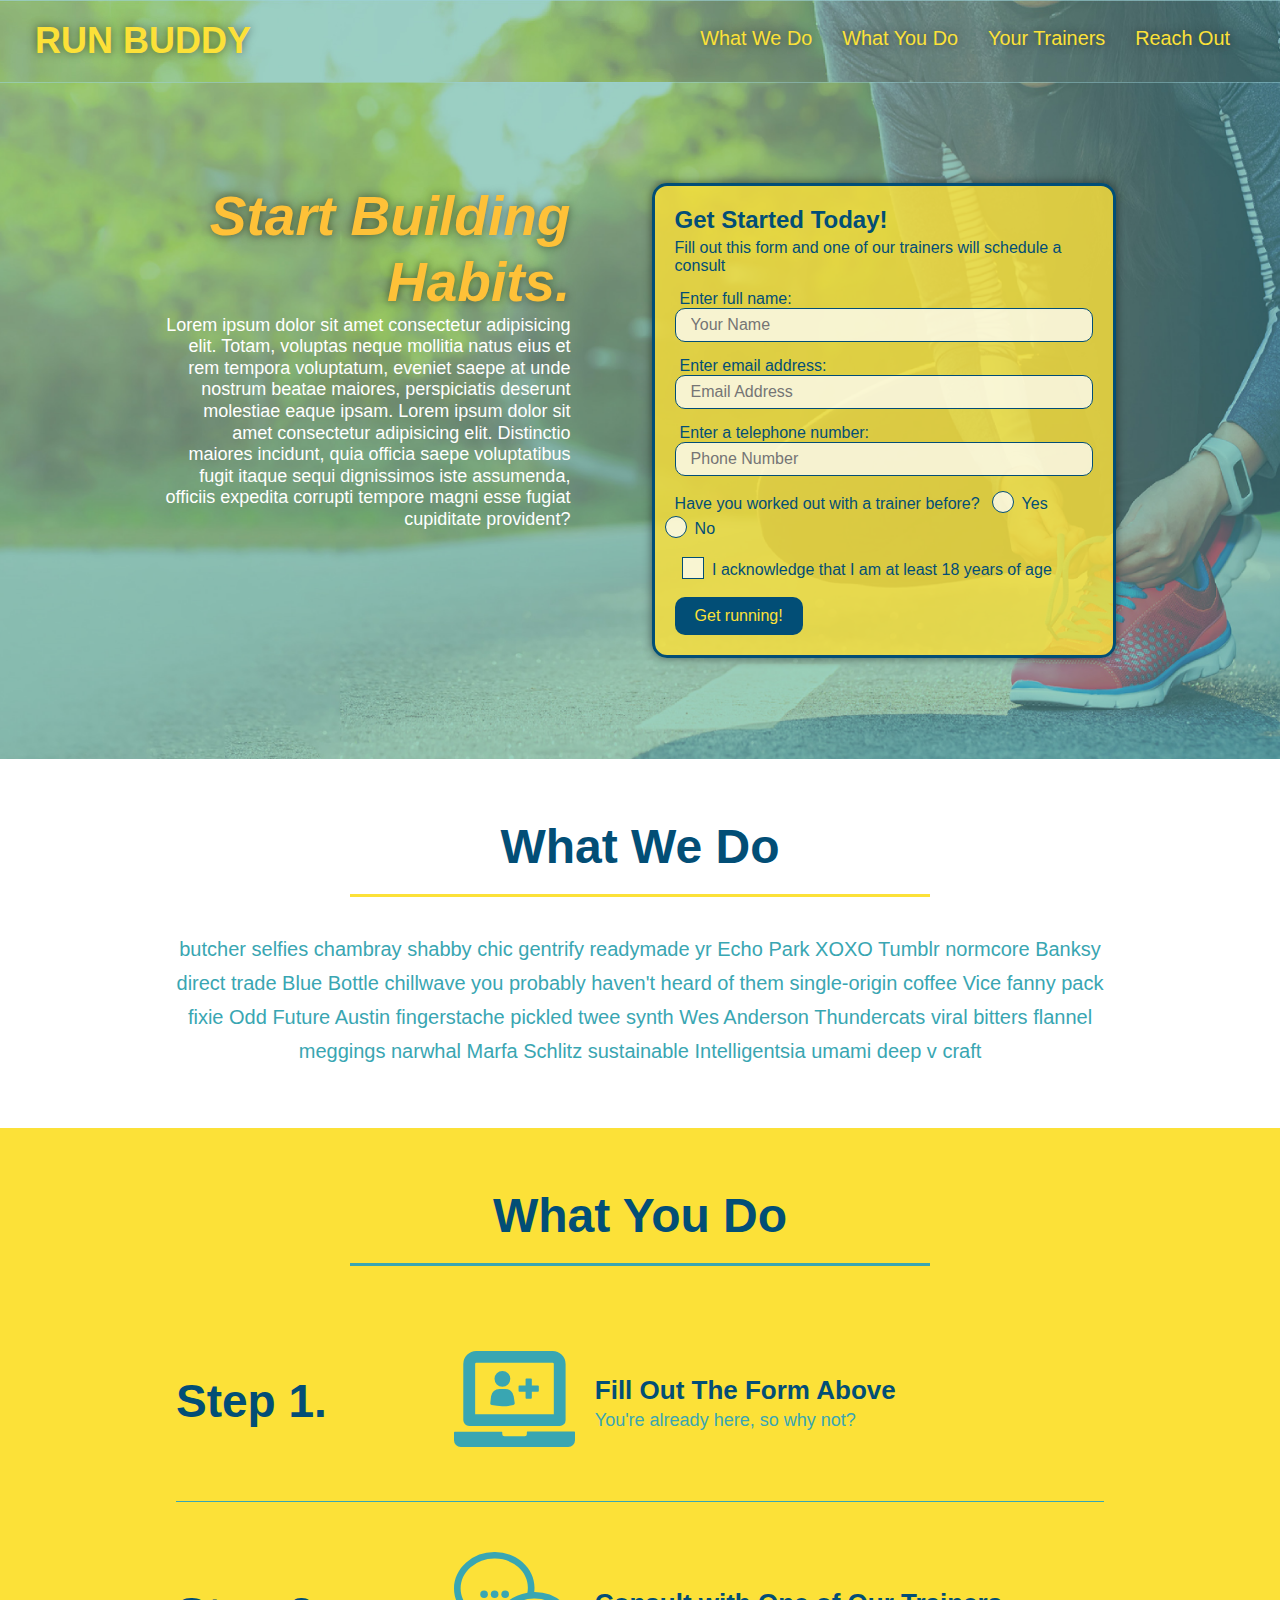
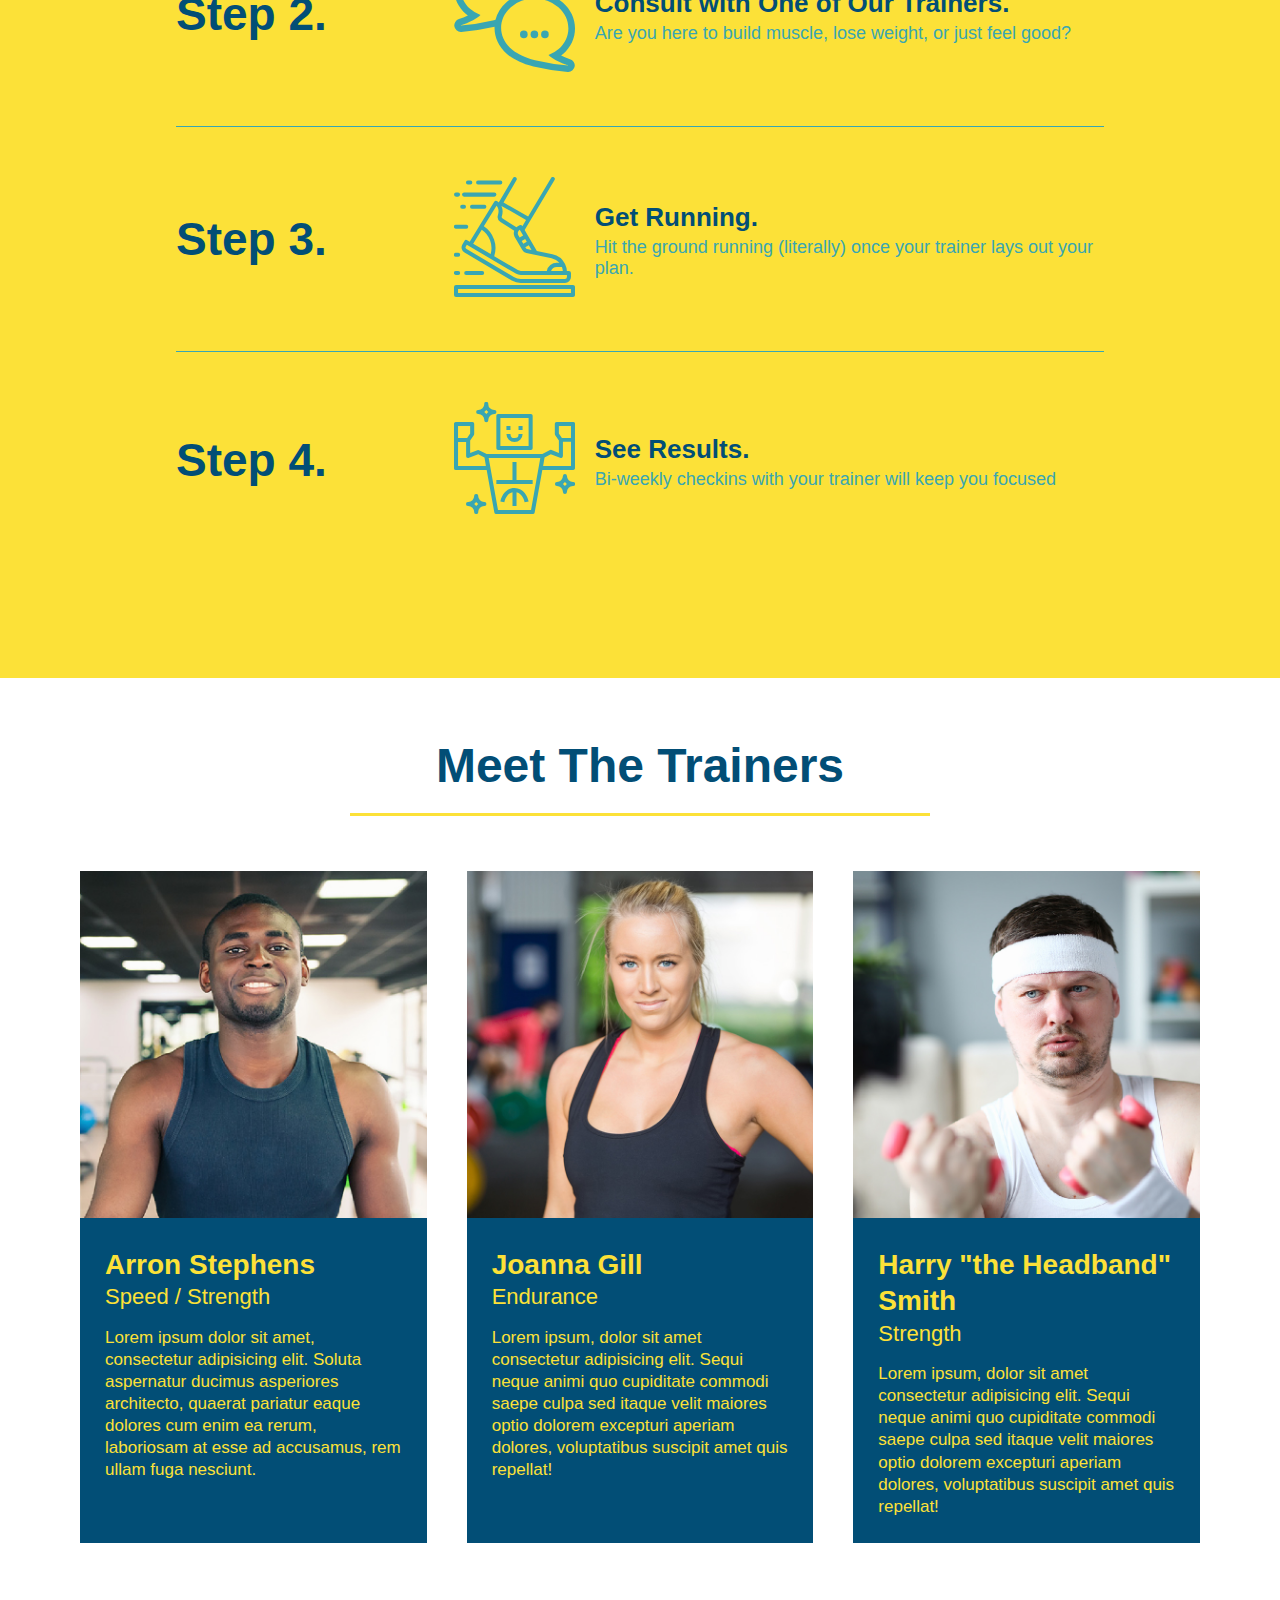
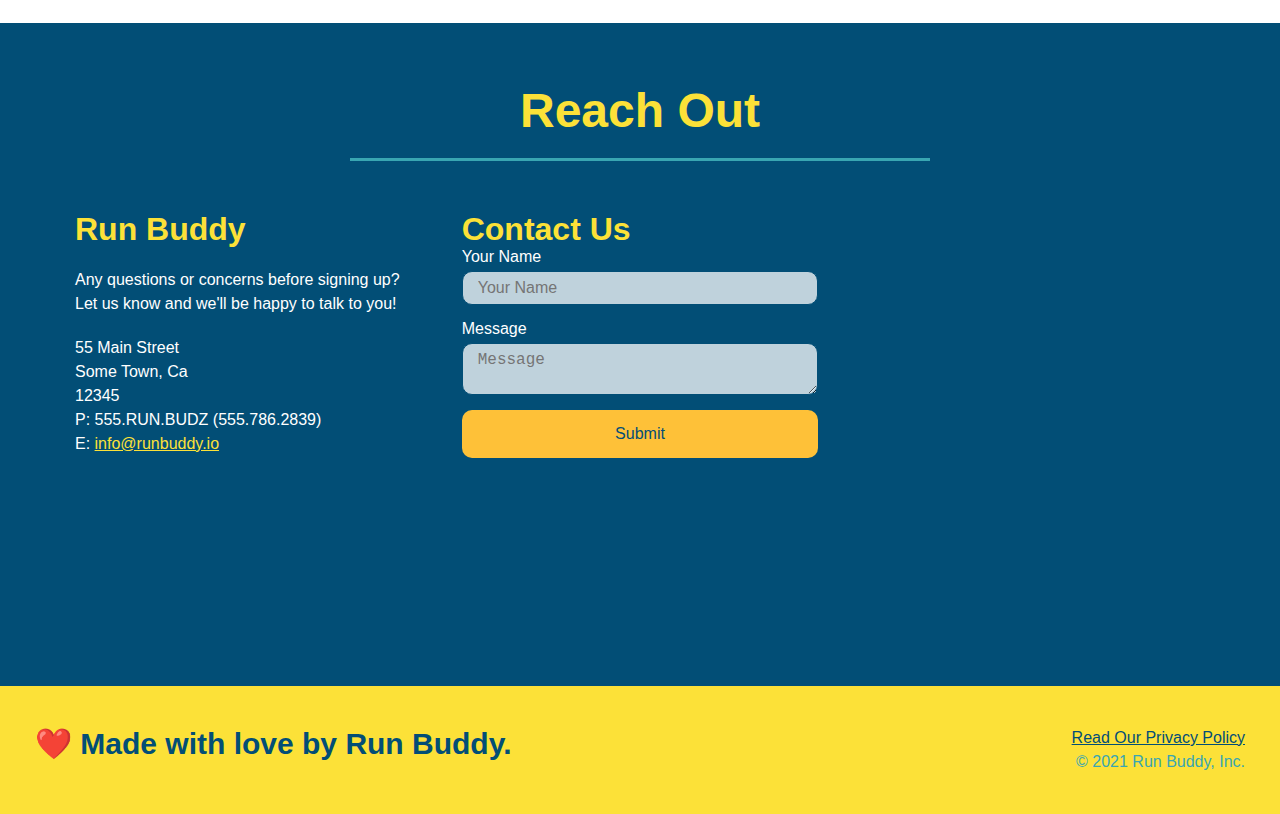
<file: index.html>
<!DOCTYPE html>
<html lang="en">
<head>
    <meta charset="UTF-8">
    <meta http-equiv="X-UA-Compatible" content="IE=edge">
    <meta name="viewport" content="width=device-width, initial-scale=1.0">
    <title>Run Buddy</title>
    <link rel="stylesheet" href="./assets/css/style.css">
</head>
<body>
    <header>
        <h1>
            <a href="./index.html">RUN BUDDY</a>
        </h1>
        <nav>
            <ul>
                <li>
                    <a href="#what-we-do">What We Do</a>
                </li>
                <li>
                    <a href="#what-you-do">What You Do</a>
                </li>
                <li>
                    <a href="#your-trainers">Your Trainers</a>
                </li>
                <li>
                    <a href="#reach-out">Reach Out</a>
                </li>
            </ul>
        </nav>
    </header>
   
    <!-- hero/jumbotron -->
    <section class="hero">
        <div class="hero-cta">
            <h2>Start Building Habits.</h2>
            <p>Lorem ipsum dolor sit amet consectetur adipisicing elit. Totam, voluptas neque mollitia natus eius et rem tempora voluptatum, eveniet saepe at unde nostrum beatae maiores, perspiciatis deserunt molestiae eaque ipsam. Lorem ipsum dolor sit amet consectetur adipisicing elit. Distinctio maiores incidunt, quia officia saepe voluptatibus fugit itaque sequi dignissimos iste assumenda, officiis expedita corrupti tempore magni esse fugiat cupiditate provident?</p>
        </div>
        <div class="hero-form">
            <h3>Get Started Today!</h3>
            <p>Fill out this form and one of our trainers will schedule a consult</p>
            <!-- Add Form Element-->
            <form>
                <label for="name">Enter full name:</label>
                <input type="text" placeholder="Your Name" name="name" id="name" class="form-input" />
                <label for="email">Enter email address:</label>
                <input type="email" placeholder="Email Address" name="email" id="email" class="form-input" />
                <label for="phone">Enter a telephone number:</label>
                <input type="tel" placeholder="Phone Number" name="phone" id="phone" class="form-input" />
                <p>
                    Have you worked out with a trainer before?
                    <span class="radio-wrapper">
                        <input type="radio" name="trainer-confirm" id="trainer-yes" />
                        <label for="trainer-yes">Yes</label>
                    </span>
                    <span class="radio-wrapper">
                        <input type="radio" name="trainer-confirm" id="trainer-no" />
                        <label for="trainer-no">No</label>
                    </span>
                </p>
                <p> 
                    <span class="checkbox-wrapper">
                        <input type="checkbox" name="age-confirm" id="age-confirm" />
                        <label for="age-confirm"> I acknowledge that I am at least 18 years of age</label>
                    </span>
                </p>
                <button type="submit">
                    Get running!
                </button>
            </form>
        </div>
    </section>

    <!-- What We Do section -->
    <section id="what-we-do" class="intro">
        <div class="flex-row">
            <h2 class="section-title primary-border">What We Do</h2>
        </div>
        <div class="flex-row">
            <p>
                butcher selfies chambray shabby chic gentrify readymade yr Echo Park XOXO Tumblr normcore Banksy direct trade Blue Bottle chillwave you probably haven't heard of them single-origin coffee Vice fanny pack fixie Odd Future Austin fingerstache pickled twee synth Wes Anderson Thundercats viral bitters flannel meggings narwhal Marfa Schlitz sustainable Intelligentsia umami deep v craft
            </p>
        </div>
    </section>

    <!-- What You Do section -->
    <section id="what-you-do" class="steps">
        <div class="flex-row">
            <h2 class="section-title secondary-border">What You Do</h2>
        </div>
        <div class="step">
            <h3>Step 1.</h3>
            <div class="step-info">
              <div class="step-img">
                <img src="./assets/images/step-1.svg" alt="" />
              </div>
              <div class="step-text">
                <h4>Fill Out The Form Above</h4>
                <p>You're already here, so why not?</p>
              </div>
            </div>
          </div>

          <div class="step">
            <h3>Step 2.</h3>
            <div class="step-info">
              <div class="step-img">
                <img src="./assets/images/step-2.svg" alt="" />
              </div>
              <div class="step-text">
                <h4><span>Consult with One of Our Trainers.</span></h4>
                <p>Are you here to build muscle, lose weight, or just feel good?</p>
              </div>
            </div>
          </div>
         
          <div class="step">
            <h3>Step 3.</h3>
            <div class="step-info">
              <div class="step-img">
                <img src="./assets/images/step-3.svg" alt="" />
              </div>
              <div class="step-text">
                <h4><span>Get Running.</span></h4>
                <p>Hit the ground running (literally) once your trainer lays out your plan.</p>
              </div>
            </div>
          </div>

        <div class="step">
            <h3>Step 4.</h3>
            <div class="step-info">
                <div class="step-img">
                    <img src="./assets/images/step-4.svg" alt="" />
                </div>
              <div class="step-text">
                <h4><span>See Results.</span></h4>
                <p>Bi-weekly checkins with your trainer will keep you focused</p> 
              </div>
            </div>
          </div>
    </section>

    <!-- "meet the trainers" section -->
    <section id="your-trainers"  >
        <div class="flex-row">
            <h2 class="section-title primary-border">Meet The Trainers</h2>
        </div>
        <div class="trainers">
            <article class="trainer">
                <img src="./assets/images/trainer-1.jpg" alt="Arron Stephens in his workout clothes, ready to pump iron" />
                <div class="trainer-bio ">
                    <h3 class="trainer-name">Arron Stephens</h3>
                    <h4 class="trainer-role">Speed / Strength</h4>
                    <p>Lorem ipsum dolor sit amet, consectetur adipisicing elit. Soluta aspernatur ducimus asperiores architecto, quaerat pariatur eaque dolores cum enim ea rerum, laboriosam at esse ad accusamus, rem ullam fuga nesciunt.
                    </p>
                </div>
            </article>
            <!-- second trainer bio -->
            <article class="trainer">
                <img src="./assets/images/trainer-2.jpg" alt="Joanna Gill cooling off after a workout" />
                <div class="trainer-bio ">
                <h3 class="trainer-name">Joanna Gill</h3>
                <h4 class="trainer-role">Endurance</h4>
                <p>
                    Lorem ipsum, dolor sit amet consectetur adipisicing elit. Sequi neque animi quo cupiditate commodi saepe culpa sed
                    itaque velit maiores optio dolorem excepturi aperiam dolores, voluptatibus suscipit amet quis repellat!
                </p>
                </div>            
            </article>
            
            <!-- third trainer bio -->
            <article class="trainer">
                <img src="./assets/images/trainer-3.jpg" alt="Harry Smith wearing a headband and lifting comically small pink weights" />
                <div class="trainer-bio ">
                <h3 class="trainer-name">Harry "the Headband" Smith</h3>
                <h4 class="trainer-role">Strength</h4>
                <p>
                    Lorem ipsum, dolor sit amet consectetur adipisicing elit. Sequi neque animi quo cupiditate commodi saepe culpa sed
                    itaque velit maiores optio dolorem excepturi aperiam dolores, voluptatibus suscipit amet quis repellat!
                </p>
                </div>
            </article>
        </div>
    </section>
  
    <!-- "reach out" section -->
    <section id="reach-out" class="contact">
        <div class="flex-row">
            <h2 class="section-title secondary-border">Reach Out</h2>
        </div>
        <div class="contact-info">
            <div>
                <h3>Run Buddy</h3>
                <p>
                  Any questions or concerns before signing up?
                  <br />
                  Let us know and we'll be happy to talk to you!
                </p>
                <address>
                    55 Main Street <br/>
                    Some Town, Ca <br/>
                    12345<br />
                    P: 555.RUN.BUDZ (555.786.2839)<br/>
                    E: <a href="mailto:info@runbuddy.io">info@runbuddy.io</a>
                  </address>
              </div>
              <div class="contact-form">
                <h3>Contact Us</h3>
                <form>
                   <label for="contact-name">Your Name</label>
                   <input type="text" id="contact-name" placeholder="Your Name" />
              
                   <label for="contact-message">Message</label>
                   <textarea id="contact-message" placeholder="Message"></textarea>
              
                   <button type="submit">Submit</button>
                  </form>
              </div>
            <iframe src="https://www.google.com/maps/embed?pb=!1m18!1m12!1m3!1d3065.96682488875!2d-85.77116508431408!3d39.78529987944361!2m3!1f0!2f0!3f0!3m2!1i1024!2i768!4f13.1!3m3!1m2!1s0x886b31d432ea2575%3A0xca7a66aaa71acc5d!2s1%20N%20State%20St%2C%20Greenfield%2C%20IN%2046140!5e0!3m2!1sen!2sus!4v1617809816606!5m2!1sen!2sus" 
            width="400" height="400" style="border:0;" 
            allowfullscreen="" loading="lazy"></iframe>
            
            
        </div>
        
    </section>

    <footer>
        <h2>❤️ Made with love by Run Buddy.</h2>
        <div>
            <a href="./privacy-policy.html">Read Our Privacy Policy</a><br/>
            &copy; 2021 Run Buddy, Inc.
        </div>
      </footer>
</body>
</html>
</file>
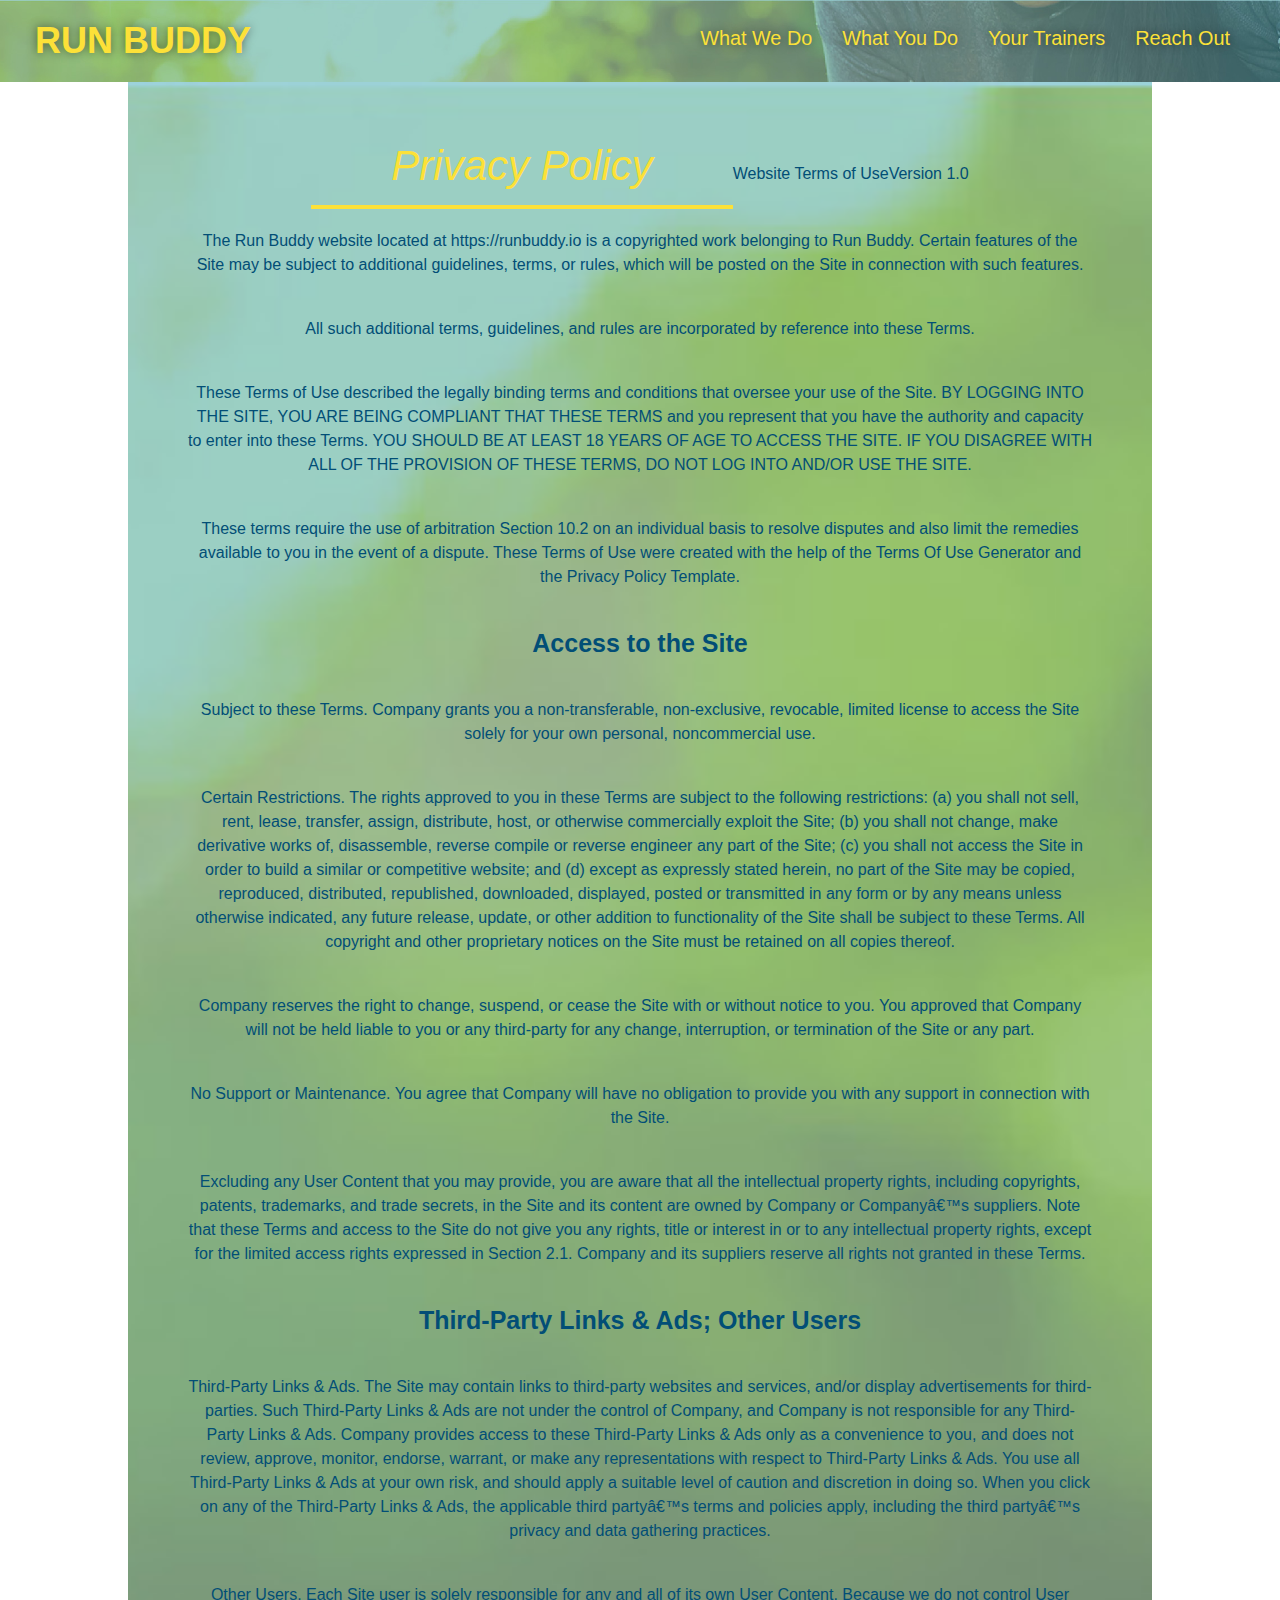
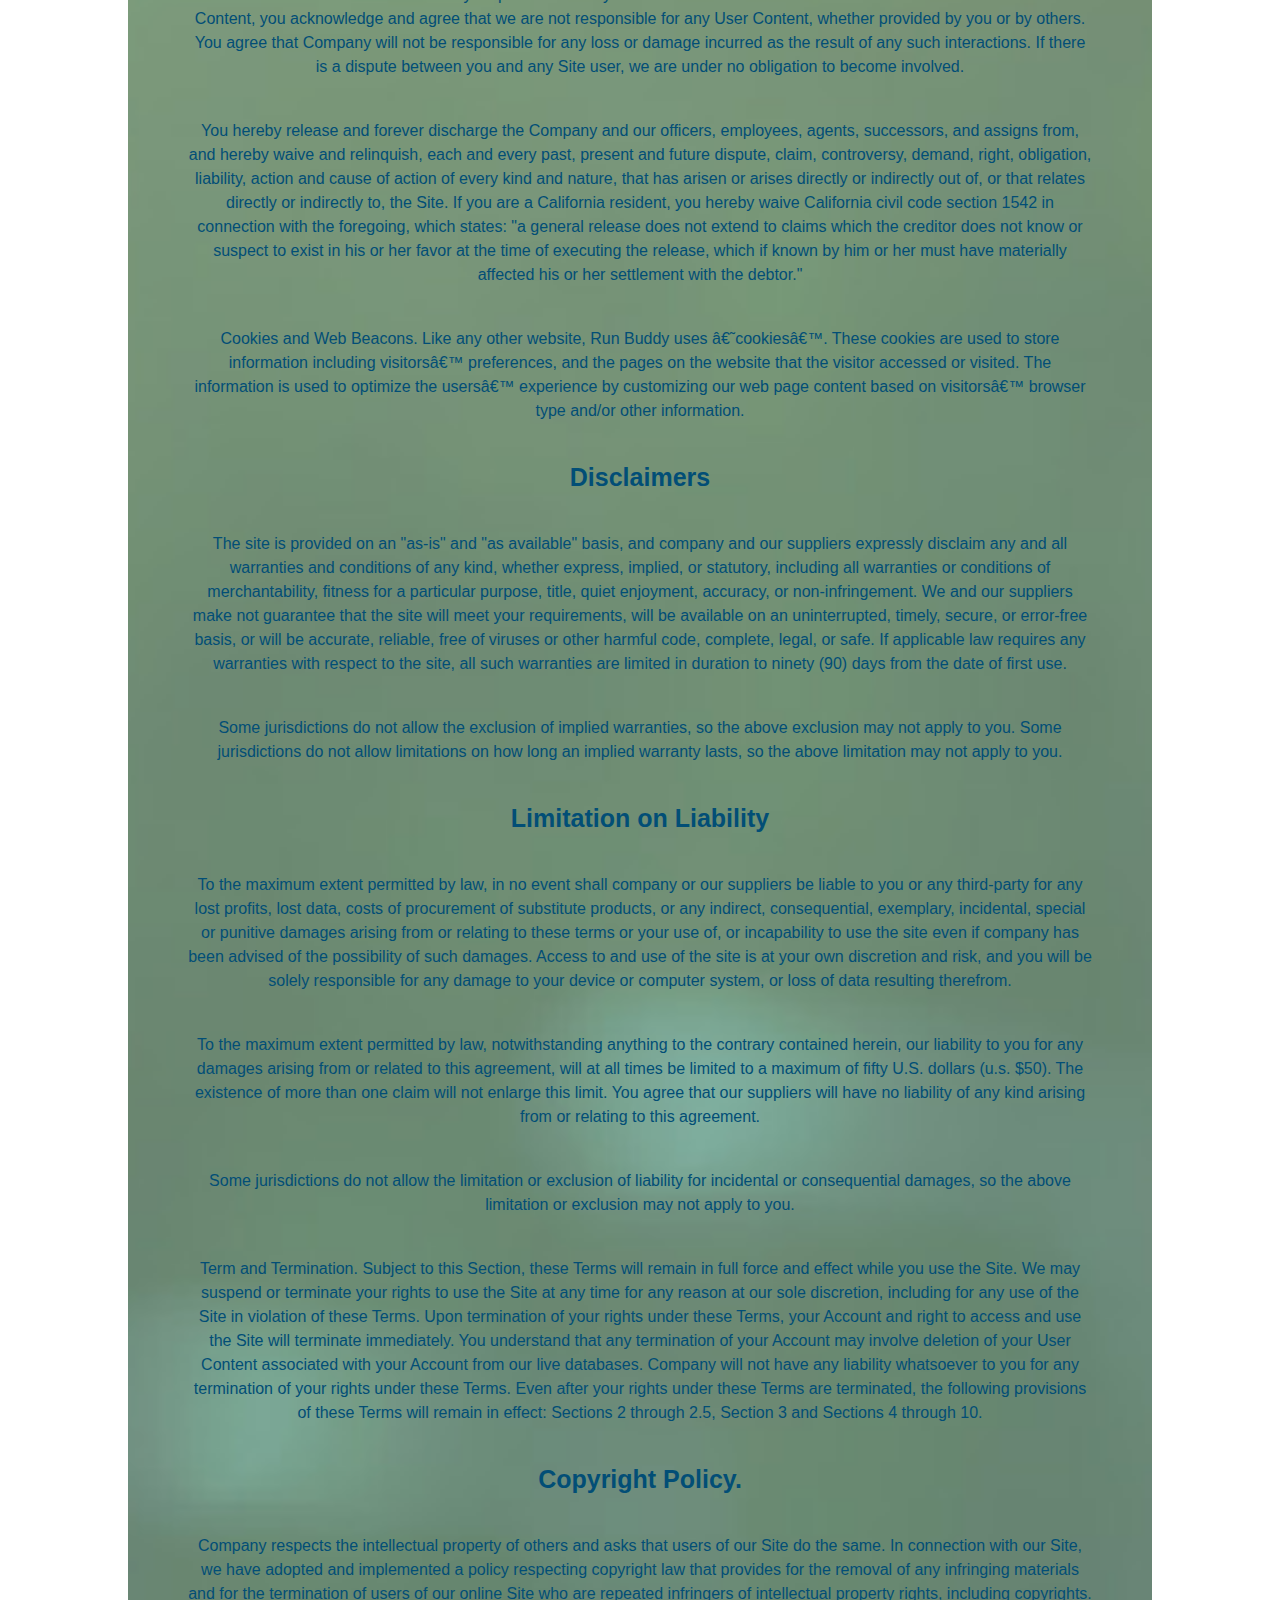
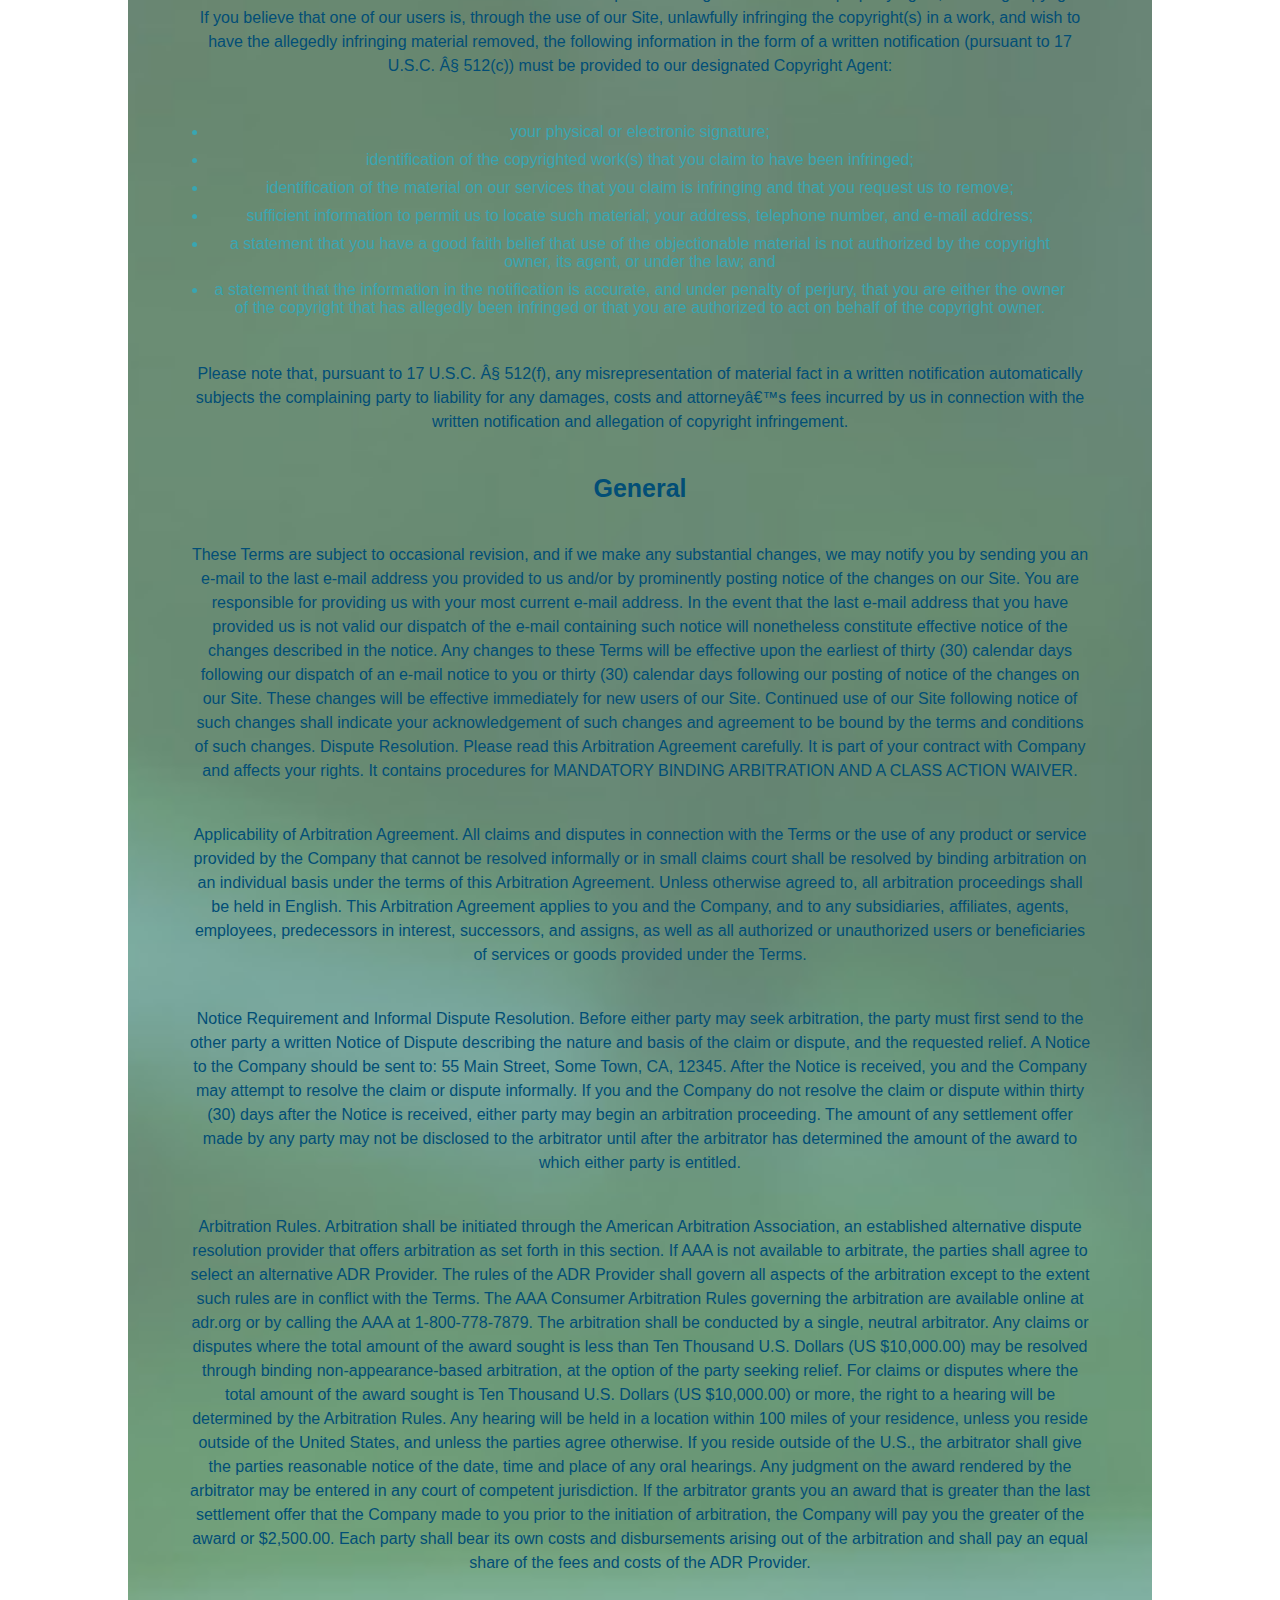
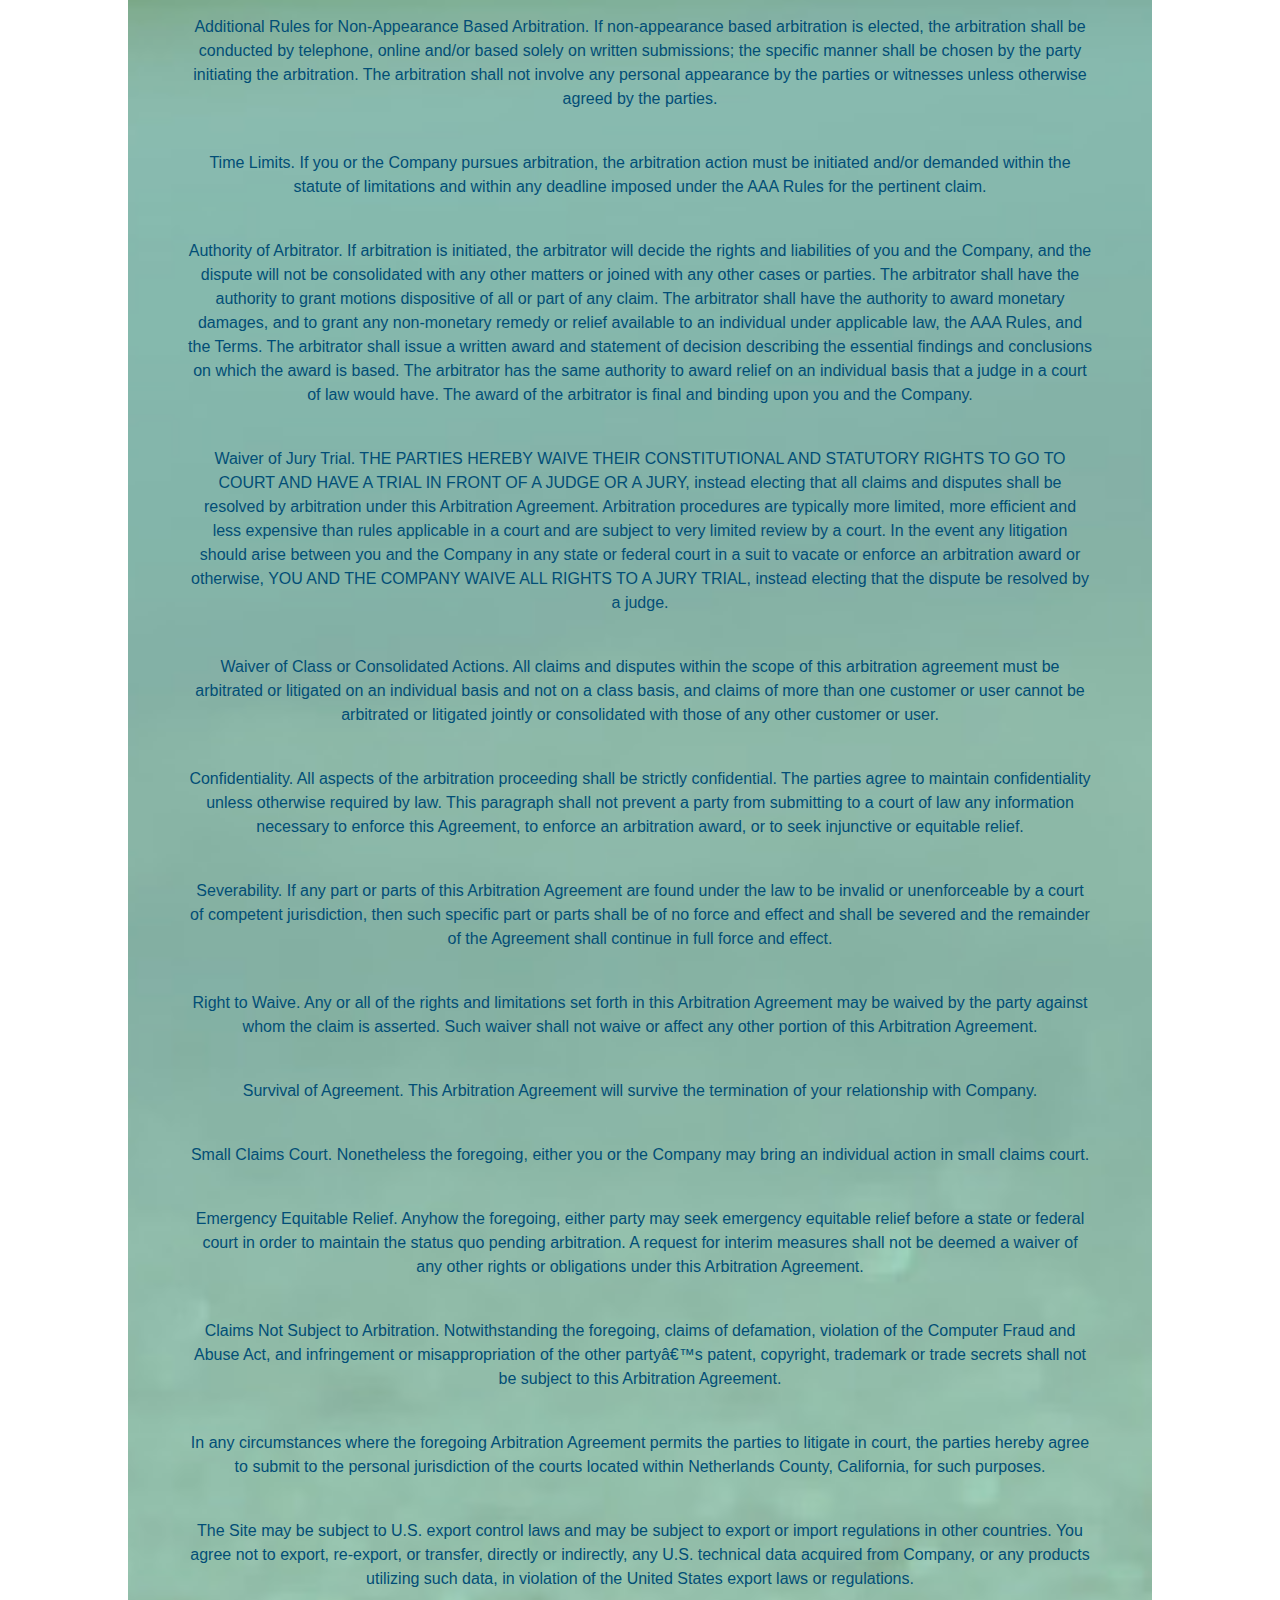
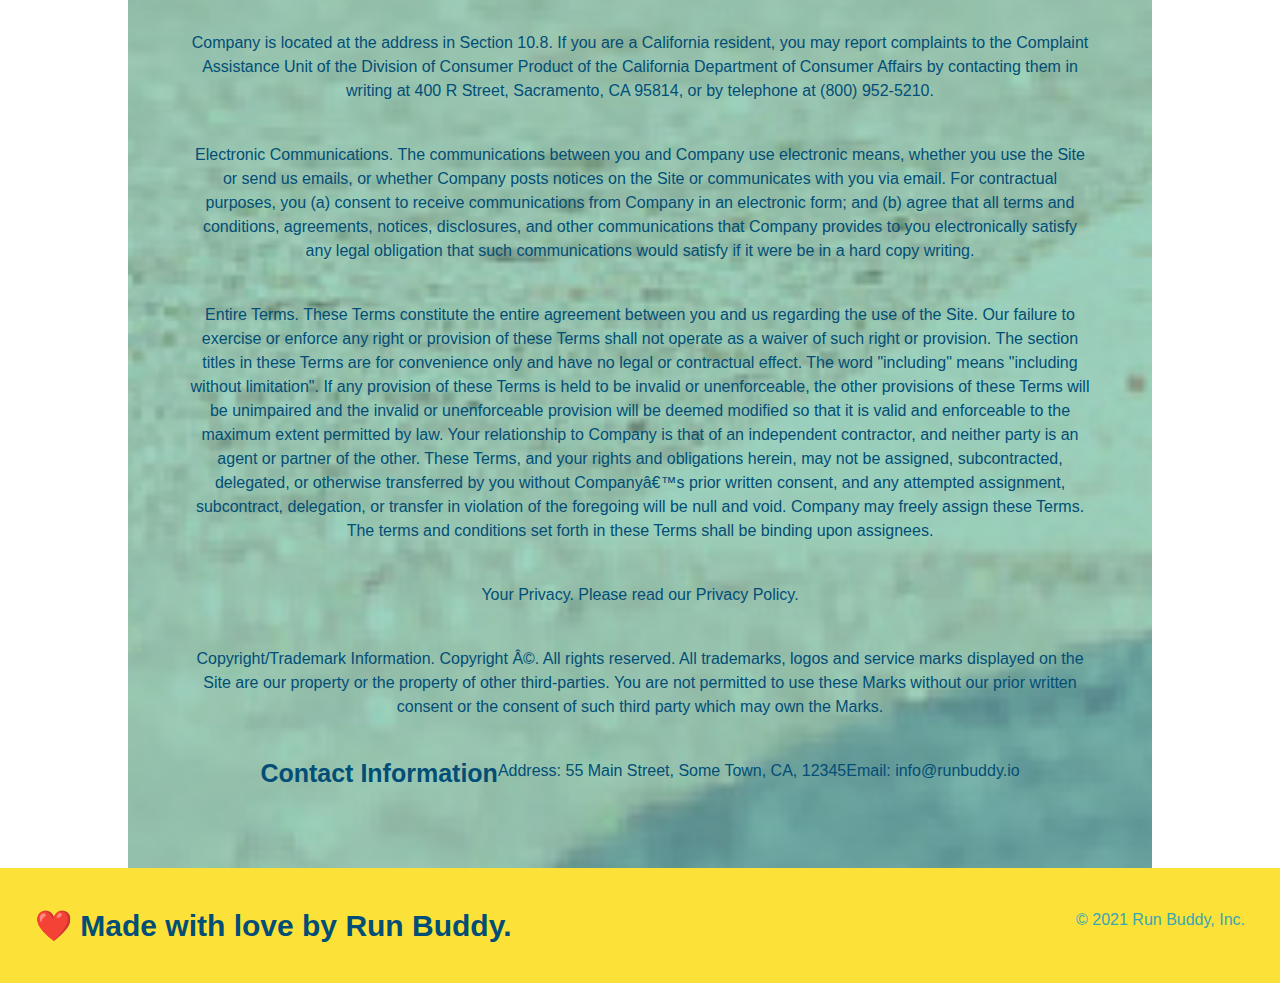
<file: privacy-policy.html>
<!DOCTYPE html>
<html lang="en">
<head>
    <meta charset="UTF-8">
    <meta http-equiv="X-UA-Compatible" content="IE=edge">
    <meta name="viewport" content="width=device-width, initial-scale=1.0">
    <title>Privacy Policy - Run Buddy</title>
    <link rel="stylesheet" href="./assets/css/style.css" />
    <link rel="stylesheet" href="./assets/css/secondary-styles.css" />
</head>
<body>
    <header>
        <h1>
          <a href="./index.html">RUN BUDDY</a>
        </h1>
        <nav>
            <ul>
                <li>
                    <a href="./index.html#what-we-do">What We Do</a>
                </li>
                <li>
                    <a href="./index.html#what-you-do">What You Do</a>
                </li>
                <li>
                    <a href="./index.html#your-trainers">Your Trainers</a>
                </li>
                <li>
                    <a href="./index.html#reach-out">Reach Out</a>
                </li>
            </ul>
        </nav>
    </header>
    <section class="hero secondary-content">
        <h2 class="page-title">
            Privacy Policy
          </h2>
          
      <p>
        Website Terms of Use
      </p>

      <p>
        Version 1.0
      </p>

      <p>
        The Run Buddy website located at https://runbuddy.io is a copyrighted work belonging to Run Buddy. Certain
        features of the Site may be subject to additional guidelines, terms, or rules, which will be posted on the Site
        in connection with such features.
      </p>

      <p>
        All such additional terms, guidelines, and rules are incorporated by reference into these Terms.
      </p>

      <p>
        These Terms of Use described the legally binding terms and conditions that oversee your use of the Site. BY
        LOGGING INTO THE SITE, YOU ARE BEING COMPLIANT THAT THESE TERMS and you represent that you have the authority
        and capacity to enter into these Terms. YOU SHOULD BE AT LEAST 18 YEARS OF AGE TO ACCESS THE SITE. IF YOU
        DISAGREE WITH ALL OF THE PROVISION OF THESE TERMS, DO NOT LOG INTO AND/OR USE THE SITE.
      </p>

      <p>
        These terms require the use of arbitration Section 10.2 on an individual basis to resolve disputes and also
        limit the remedies available to you in the event of a dispute. These Terms of Use were created with the help of
        the Terms Of Use Generator and the Privacy Policy Template.
      </p>

      <h3>
        Access to the Site
      </h3>

      <p>
        Subject to these Terms. Company grants you a non-transferable, non-exclusive, revocable, limited license to
        access the Site solely for your own personal, noncommercial use.
      </p>

      <p>
        Certain Restrictions. The rights approved to you in these Terms are subject to the following restrictions: (a)
        you shall not sell, rent, lease, transfer, assign, distribute, host, or otherwise commercially exploit the Site;
        (b) you shall not change, make derivative works of, disassemble, reverse compile or reverse engineer any part of
        the Site; (c) you shall not access the Site in order to build a similar or competitive website; and (d) except
        as expressly stated herein, no part of the Site may be copied, reproduced, distributed, republished, downloaded,
        displayed, posted or transmitted in any form or by any means unless otherwise indicated, any future release,
        update, or other addition to functionality of the Site shall be subject to these Terms. All copyright and other
        proprietary notices on the Site must be retained on all copies thereof.
      </p>

      <p>
        Company reserves the right to change, suspend, or cease the Site with or without notice to you. You approved
        that Company will not be held liable to you or any third-party for any change, interruption, or termination of
        the Site or any part.
      </p>

      <p>
        No Support or Maintenance. You agree that Company will have no obligation to provide you with any support in
        connection with the Site.
      </p>

      <p>
        Excluding any User Content that you may provide, you are aware that all the intellectual property rights,
        including copyrights, patents, trademarks, and trade secrets, in the Site and its content are owned by Company
        or Companyâ€™s suppliers. Note that these Terms and access to the Site do not give you any rights, title or
        interest in or to any intellectual property rights, except for the limited access rights expressed in Section
        2.1. Company and its suppliers reserve all rights not granted in these Terms.
      </p>

      <h3>
        Third-Party Links & Ads; Other Users
      </h3>

      <p>
        Third-Party Links & Ads. The Site may contain links to third-party websites and services, and/or display
        advertisements for third-parties. Such Third-Party Links & Ads are not under the control of Company, and Company
        is not responsible for any Third-Party Links & Ads. Company provides access to these Third-Party Links & Ads
        only as a convenience to you, and does not review, approve, monitor, endorse, warrant, or make any
        representations with respect to Third-Party Links & Ads. You use all Third-Party Links & Ads at your own risk,
        and should apply a suitable level of caution and discretion in doing so. When you click on any of the
        Third-Party Links & Ads, the applicable third partyâ€™s terms and policies apply, including the third partyâ€™s
        privacy and data gathering practices.
      </p>

      <p>
        Other Users. Each Site user is solely responsible for any and all of its own User Content. Because we do not
        control User Content, you acknowledge and agree that we are not responsible for any User Content, whether
        provided by you or by others. You agree that Company will not be responsible for any loss or damage incurred as
        the result of any such interactions. If there is a dispute between you and any Site user, we are under no
        obligation to become involved.
      </p>

      <p>
        You hereby release and forever discharge the Company and our officers, employees, agents, successors, and
        assigns from, and hereby waive and relinquish, each and every past, present and future dispute, claim,
        controversy, demand, right, obligation, liability, action and cause of action of every kind and nature, that has
        arisen or arises directly or indirectly out of, or that relates directly or indirectly to, the Site. If you are
        a California resident, you hereby waive California civil code section 1542 in connection with the foregoing,
        which states: "a general release does not extend to claims which the creditor does not know or suspect to exist
        in his or her favor at the time of executing the release, which if known by him or her must have materially
        affected his or her settlement with the debtor."
      </p>

      <p>
        Cookies and Web Beacons. Like any other website, Run Buddy uses â€˜cookiesâ€™. These cookies are used to store
        information including visitorsâ€™ preferences, and the pages on the website that the visitor accessed or visited.
        The information is used to optimize the usersâ€™ experience by customizing our web page content based on visitorsâ€™
        browser type and/or other information.
      </p>

      <h3>
        Disclaimers
      </h3>

      <p>
        The site is provided on an "as-is" and "as available" basis, and company and our suppliers expressly disclaim
        any and all warranties and conditions of any kind, whether express, implied, or statutory, including all
        warranties or conditions of merchantability, fitness for a particular purpose, title, quiet enjoyment, accuracy,
        or non-infringement. We and our suppliers make not guarantee that the site will meet your requirements, will be
        available on an uninterrupted, timely, secure, or error-free basis, or will be accurate, reliable, free of
        viruses or other harmful code, complete, legal, or safe. If applicable law requires any warranties with respect
        to the site, all such warranties are limited in duration to ninety (90) days from the date of first use.
      </p>

      <p>
        Some jurisdictions do not allow the exclusion of implied warranties, so the above exclusion may not apply to
        you. Some jurisdictions do not allow limitations on how long an implied warranty lasts, so the above limitation
        may not apply to you.
      </p>

      <h3>
        Limitation on Liability
      </h3>

      <p>
        To the maximum extent permitted by law, in no event shall company or our suppliers be liable to you or any
        third-party for any lost profits, lost data, costs of procurement of substitute products, or any indirect,
        consequential, exemplary, incidental, special or punitive damages arising from or relating to these terms or
        your use of, or incapability to use the site even if company has been advised of the possibility of such
        damages. Access to and use of the site is at your own discretion and risk, and you will be solely responsible
        for any damage to your device or computer system, or loss of data resulting therefrom.
      </p>

      <p>
        To the maximum extent permitted by law, notwithstanding anything to the contrary contained herein, our liability
        to you for any damages arising from or related to this agreement, will at all times be limited to a maximum of
        fifty U.S. dollars (u.s. $50). The existence of more than one claim will not enlarge this limit. You agree that
        our suppliers will have no liability of any kind arising from or relating to this agreement.
      </p>

      <p>
        Some jurisdictions do not allow the limitation or exclusion of liability for incidental or consequential
        damages, so the above limitation or exclusion may not apply to you.
      </p>

      <p>
        Term and Termination. Subject to this Section, these Terms will remain in full force and effect while you use
        the Site. We may suspend or terminate your rights to use the Site at any time for any reason at our sole
        discretion, including for any use of the Site in violation of these Terms. Upon termination of your rights under
        these Terms, your Account and right to access and use the Site will terminate immediately. You understand that
        any termination of your Account may involve deletion of your User Content associated with your Account from our
        live databases. Company will not have any liability whatsoever to you for any termination of your rights under
        these Terms. Even after your rights under these Terms are terminated, the following provisions of these Terms
        will remain in effect: Sections 2 through 2.5, Section 3 and Sections 4 through 10.
      </p>

      <h3>
        Copyright Policy.
      </h3>

      <p>
        Company respects the intellectual property of others and asks that users of our Site do the same. In connection
        with our Site, we have adopted and implemented a policy respecting copyright law that provides for the removal
        of any infringing materials and for the termination of users of our online Site who are repeated infringers of
        intellectual property rights, including copyrights. If you believe that one of our users is, through the use of
        our Site, unlawfully infringing the copyright(s) in a work, and wish to have the allegedly infringing material
        removed, the following information in the form of a written notification (pursuant to 17 U.S.C. Â§ 512(c)) must
        be provided to our designated Copyright Agent:
      </p>

      <ul>
        <li>
          your physical or electronic signature;
        </li>
        <li>
          identification of the copyrighted work(s) that you claim to have been infringed;
        </li>
        <li>
          identification of the material on our services that you claim is infringing and that you request us to remove;
        </li>
        <li>
          sufficient information to permit us to locate such material; your address, telephone number, and e-mail
          address;
        </li>
        <li>
          a statement that you have a good faith belief that use of the objectionable material is not authorized by the
          copyright owner, its agent, or under the law; and
        </li>
        <li>
          a statement that the information in the notification is accurate, and under penalty of perjury, that you are
          either the owner of the copyright that has allegedly been infringed or that you are authorized to act on
          behalf of the copyright owner.
        </li>
      </ul>

      <p>
        Please note that, pursuant to 17 U.S.C. Â§ 512(f), any misrepresentation of material fact in a written
        notification automatically subjects the complaining party to liability for any damages, costs and attorneyâ€™s
        fees incurred by us in connection with the written notification and allegation of copyright infringement.
      </p>

      <h3>
        General
      </h3>

      <p>
        These Terms are subject to occasional revision, and if we make any substantial changes, we may notify you by
        sending you an e-mail to the last e-mail address you provided to us and/or by prominently posting notice of the
        changes on our Site. You are responsible for providing us with your most current e-mail address. In the event
        that the last e-mail address that you have provided us is not valid our dispatch of the e-mail containing such
        notice will nonetheless constitute effective notice of the changes described in the notice. Any changes to these
        Terms will be effective upon the earliest of thirty (30) calendar days following our dispatch of an e-mail
        notice to you or thirty (30) calendar days following our posting of notice of the changes on our Site. These
        changes will be effective immediately for new users of our Site. Continued use of our Site following notice of
        such changes shall indicate your acknowledgement of such changes and agreement to be bound by the terms and
        conditions of such changes. Dispute Resolution. Please read this Arbitration Agreement carefully. It is part of
        your contract with Company and affects your rights. It contains procedures for MANDATORY BINDING ARBITRATION AND
        A CLASS ACTION WAIVER.
      </p>

      <p>
        Applicability of Arbitration Agreement. All claims and disputes in connection with the Terms or the use of any
        product or service provided by the Company that cannot be resolved informally or in small claims court shall be
        resolved by binding arbitration on an individual basis under the terms of this Arbitration Agreement. Unless
        otherwise agreed to, all arbitration proceedings shall be held in English. This Arbitration Agreement applies to
        you and the Company, and to any subsidiaries, affiliates, agents, employees, predecessors in interest,
        successors, and assigns, as well as all authorized or unauthorized users or beneficiaries of services or goods
        provided under the Terms.
      </p>

      <p>
        Notice Requirement and Informal Dispute Resolution. Before either party may seek arbitration, the party must
        first send to the other party a written Notice of Dispute describing the nature and basis of the claim or
        dispute, and the requested relief. A Notice to the Company should be sent to: 55 Main Street, Some Town, CA,
        12345. After the Notice is received, you and the Company may attempt to resolve the claim or dispute informally.
        If you and the Company do not resolve the claim or dispute within thirty (30) days after the Notice is received,
        either party may begin an arbitration proceeding. The amount of any settlement offer made by any party may not
        be disclosed to the arbitrator until after the arbitrator has determined the amount of the award to which either
        party is entitled.
      </p>

      <p>
        Arbitration Rules. Arbitration shall be initiated through the American Arbitration Association, an established
        alternative dispute resolution provider that offers arbitration as set forth in this section. If AAA is not
        available to arbitrate, the parties shall agree to select an alternative ADR Provider. The rules of the ADR
        Provider shall govern all aspects of the arbitration except to the extent such rules are in conflict with the
        Terms. The AAA Consumer Arbitration Rules governing the arbitration are available online at adr.org or by
        calling the AAA at 1-800-778-7879. The arbitration shall be conducted by a single, neutral arbitrator. Any
        claims or disputes where the total amount of the award sought is less than Ten Thousand U.S. Dollars (US
        $10,000.00) may be resolved through binding non-appearance-based arbitration, at the option of the party seeking
        relief. For claims or disputes where the total amount of the award sought is Ten Thousand U.S. Dollars (US
        $10,000.00) or more, the right to a hearing will be determined by the Arbitration Rules. Any hearing will be
        held in a location within 100 miles of your residence, unless you reside outside of the United States, and
        unless the parties agree otherwise. If you reside outside of the U.S., the arbitrator shall give the parties
        reasonable notice of the date, time and place of any oral hearings. Any judgment on the award rendered by the
        arbitrator may be entered in any court of competent jurisdiction. If the arbitrator grants you an award that is
        greater than the last settlement offer that the Company made to you prior to the initiation of arbitration, the
        Company will pay you the greater of the award or $2,500.00. Each party shall bear its own costs and
        disbursements arising out of the arbitration and shall pay an equal share of the fees and costs of the ADR
        Provider.
      </p>

      <p>
        Additional Rules for Non-Appearance Based Arbitration. If non-appearance based arbitration is elected, the
        arbitration shall be conducted by telephone, online and/or based solely on written submissions; the specific
        manner shall be chosen by the party initiating the arbitration. The arbitration shall not involve any personal
        appearance by the parties or witnesses unless otherwise agreed by the parties.
      </p>

      <p>
        Time Limits. If you or the Company pursues arbitration, the arbitration action must be initiated and/or demanded
        within the statute of limitations and within any deadline imposed under the AAA Rules for the pertinent claim.
      </p>

      <p>
        Authority of Arbitrator. If arbitration is initiated, the arbitrator will decide the rights and liabilities of
        you and the Company, and the dispute will not be consolidated with any other matters or joined with any other
        cases or parties. The arbitrator shall have the authority to grant motions dispositive of all or part of any
        claim. The arbitrator shall have the authority to award monetary damages, and to grant any non-monetary remedy
        or relief available to an individual under applicable law, the AAA Rules, and the Terms. The arbitrator shall
        issue a written award and statement of decision describing the essential findings and conclusions on which the
        award is based. The arbitrator has the same authority to award relief on an individual basis that a judge in a
        court of law would have. The award of the arbitrator is final and binding upon you and the Company.
      </p>

      <p>
        Waiver of Jury Trial. THE PARTIES HEREBY WAIVE THEIR CONSTITUTIONAL AND STATUTORY RIGHTS TO GO TO COURT AND HAVE
        A TRIAL IN FRONT OF A JUDGE OR A JURY, instead electing that all claims and disputes shall be resolved by
        arbitration under this Arbitration Agreement. Arbitration procedures are typically more limited, more efficient
        and less expensive than rules applicable in a court and are subject to very limited review by a court. In the
        event any litigation should arise between you and the Company in any state or federal court in a suit to vacate
        or enforce an arbitration award or otherwise, YOU AND THE COMPANY WAIVE ALL RIGHTS TO A JURY TRIAL, instead
        electing that the dispute be resolved by a judge.
      </p>

      <p>
        Waiver of Class or Consolidated Actions. All claims and disputes within the scope of this arbitration agreement
        must be arbitrated or litigated on an individual basis and not on a class basis, and claims of more than one
        customer or user cannot be arbitrated or litigated jointly or consolidated with those of any other customer or
        user.
      </p>

      <p>
        Confidentiality. All aspects of the arbitration proceeding shall be strictly confidential. The parties agree to
        maintain confidentiality unless otherwise required by law. This paragraph shall not prevent a party from
        submitting to a court of law any information necessary to enforce this Agreement, to enforce an arbitration
        award, or to seek injunctive or equitable relief.
      </p>

      <p>
        Severability. If any part or parts of this Arbitration Agreement are found under the law to be invalid or
        unenforceable by a court of competent jurisdiction, then such specific part or parts shall be of no force and
        effect and shall be severed and the remainder of the Agreement shall continue in full force and effect.
      </p>

      <p>
        Right to Waive. Any or all of the rights and limitations set forth in this Arbitration Agreement may be waived
        by the party against whom the claim is asserted. Such waiver shall not waive or affect any other portion of this
        Arbitration Agreement.
      </p>

      <p>
        Survival of Agreement. This Arbitration Agreement will survive the termination of your relationship with
        Company.
      </p>

      <p>
        Small Claims Court. Nonetheless the foregoing, either you or the Company may bring an individual action in small
        claims court.
      </p>

      <p>
        Emergency Equitable Relief. Anyhow the foregoing, either party may seek emergency equitable relief before a
        state or federal court in order to maintain the status quo pending arbitration. A request for interim measures
        shall not be deemed a waiver of any other rights or obligations under this Arbitration Agreement.
      </p>

      <p>
        Claims Not Subject to Arbitration. Notwithstanding the foregoing, claims of defamation, violation of the
        Computer Fraud and Abuse Act, and infringement or misappropriation of the other partyâ€™s patent, copyright,
        trademark or trade secrets shall not be subject to this Arbitration Agreement.
      </p>

      <p>
        In any circumstances where the foregoing Arbitration Agreement permits the parties to litigate in court, the
        parties hereby agree to submit to the personal jurisdiction of the courts located within Netherlands County,
        California, for such purposes.
      </p>

      <p>
        The Site may be subject to U.S. export control laws and may be subject to export or import regulations in other
        countries. You agree not to export, re-export, or transfer, directly or indirectly, any U.S. technical data
        acquired from Company, or any products utilizing such data, in violation of the United States export laws or
        regulations.
      </p>

      <p>
        Company is located at the address in Section 10.8. If you are a California resident, you may report complaints
        to the Complaint Assistance Unit of the Division of Consumer Product of the California Department of Consumer
        Affairs by contacting them in writing at 400 R Street, Sacramento, CA 95814, or by telephone at (800) 952-5210.
      </p>

      <p>
        Electronic Communications. The communications between you and Company use electronic means, whether you use the
        Site or send us emails, or whether Company posts notices on the Site or communicates with you via email. For
        contractual purposes, you (a) consent to receive communications from Company in an electronic form; and (b)
        agree that all terms and conditions, agreements, notices, disclosures, and other communications that Company
        provides to you electronically satisfy any legal obligation that such communications would satisfy if it were be
        in a hard copy writing.
      </p>

      <p>
        Entire Terms. These Terms constitute the entire agreement between you and us regarding the use of the Site. Our
        failure to exercise or enforce any right or provision of these Terms shall not operate as a waiver of such right
        or provision. The section titles in these Terms are for convenience only and have no legal or contractual
        effect. The word "including" means "including without limitation". If any provision of these Terms is held to be
        invalid or unenforceable, the other provisions of these Terms will be unimpaired and the invalid or
        unenforceable provision will be deemed modified so that it is valid and enforceable to the maximum extent
        permitted by law. Your relationship to Company is that of an independent contractor, and neither party is an
        agent or partner of the other. These Terms, and your rights and obligations herein, may not be assigned,
        subcontracted, delegated, or otherwise transferred by you without Companyâ€™s prior written consent, and any
        attempted assignment, subcontract, delegation, or transfer in violation of the foregoing will be null and void.
        Company may freely assign these Terms. The terms and conditions set forth in these Terms shall be binding upon
        assignees.
      </p>

      <p>
        Your Privacy. Please read our Privacy Policy.
      </p>

      <p>
        Copyright/Trademark Information. Copyright Â©. All rights reserved. All trademarks, logos and service marks
        displayed on the Site are our property or the property of other third-parties. You are not permitted to use
        these Marks without our prior written consent or the consent of such third party which may own the Marks.
      </p>

      <h3>
        Contact Information
      </h3>

      <p>
        Address: 55 Main Street, Some Town, CA, 12345
      </p>

      <p>
        Email: info@runbuddy.io
      </p>

    </section>
    <footer>
        <h2>❤️ Made with love by Run Buddy.</h2>
        <div>
            <!-- <a >Read Our Privacy Policy</a><br/> -->
            &copy; 2021 Run Buddy, Inc.
        </div>
      </footer>
</body>
</html>
</file>
<file: assets/css/style.css>
:root {
    --primary-color: #fce138;
    --secondary-color: #024e76;
    --tertiary-color: #39a6b2;
}

* {
    margin: 0;
    padding: 0;
    box-sizing: border-box;
}

body {
    /* Comments go here */
    color: var(--tertiary-color);
    font-family: Helvetica, Arial, sans-serif;
}

header {
     /* Applies 20px to the top and bottom, then 35px to the left and right */
    padding: 20px 35px;
    background-color: var(--tertiary-color);
    display: flex;
    justify-content: space-between;
    flex-wrap: wrap;
    position: -webkit-sticky;
    position: sticky;
    top: 0;
    background-image: url("../images/hero-bg.jpg");
    background-size: cover;
    background-position: 65%;
    background-attachment: fixed;
    z-index: 9999;
}

header h1 {
    font-weight: bold;
    font-size: 36px;
    color: var(--primary-color);
    margin: 0;
    text-shadow: 0 0 10px rgba(0, 0, 0, 0.5);
}

header a {
    text-decoration: none;
    color: var(--primary-color);
}

header nav {
    margin: 7px 0;
}

header nav ul {
    display: flex;
    flex-wrap: wrap;
    justify-content: space-between;
    align-items: center;
    list-style: none;
}

header nav ul li a {
    margin: 10px 15px;
    font-weight: lighter;
    font-size: 1.55vw;
    text-shadow: 0 0 10px rgba(0, 0, 0, 0.5);
}

header nav ul li a:hover {
    background: var(--primary-color);
    color: var(--secondary-color);
    border-radius: 15px;
    text-shadow: none;
  }

footer {
    background: var(--primary-color);
    width: 100%;
    padding: 40px 35px;
    display: flex;
    justify-content: space-between;
    flex-wrap: wrap;
}

footer h2 {
    color: var(--secondary-color);
    font-size: 30px;
    margin: 0;
}

footer div {
    line-height: 1.5;
    text-align: right;
}

footer a {
    color: var(--secondary-color);
}

section {
    padding: 60px;
    
}

/* Hero Style Start */
.hero {
    background-image: url("../images/hero-bg.jpg");
    background-size: cover;
    background-position: center;
    display: flex;
    justify-content: center;
    flex-wrap: wrap;
    align-items: flex-start;
}

.hero-cta {
    text-align: right;
    width: 35%;
    margin: 3.5%;
    color: #fff;
    font-size: 18px;
    line-height: 1.2;
}

.hero-cta h2 {
    font-size: 55px;
    font-style: italic;
    color: #fec138;
    text-shadow: 0 0 10px rgba(0, 0, 0, 0.5);
}

.hero-form {
    color: var(--secondary-color);
    background-color: rgba(252,225, 56, 0.8);
    padding: 20px;
    border: 3px solid var(--secondary-color);
    width: 40%;
    margin: 3.5%;
    box-shadow: 0 0 10px rgba(0, 0, 0, 0.5);
    border-radius: 15px;
}

.hero-form h3 {
    font-size: 24px;
    margin: 0;
}

.hero-form p {
    margin: 5px 0 15px 0;
}

.form-input {
    border: 1px solid var(--secondary-color);
    display: block;
    padding: 7px 15px;
    font-size: 16px;
    color: var(--secondary-color);
    width: 100%;
    margin-bottom: 15px;
    border-radius: 10px;
    background-color: rgba(255,255,255, 0.75);
}

.form-input:focus {
    background-color: rgba(255,255,255, 1);
    outline: none;
  }

.hero-form label {
    margin: 0 5px;
}

.hero-form button {
    color: var(--primary-color);
    background-color: var(--secondary-color);
    border: none;
    padding: 10px 20px;
    font-size: 16px;
    border-radius: 10px;
}

.hero-form button:hover {
    background-color: var(--tertiary-color);  
  }

  .checkbox-wrapper input, .radio-wrapper input {
      opacity: 0;
  }

  .checkbox-wrapper label, .radio-wrapper label {
      position: relative;
      left: 10px;
      margin: 10px;
      line-height: 1.6;
  }

  .checkbox-wrapper label::before, .radio-wrapper label::before {
    content: "";
    height: 20px;
    width: 20px;
    background: rgba(255, 255, 255, 0.75);  
    border: 1px solid var(--secondary-color);  
    position: absolute;
    top: -4px;
    left: -30px;
  }

  .radio-wrapper label::before {
    border-radius: 50%;
  }

  .radio-wrapper label::after {
    content: "";
    width: 20px;
    height: 20px;
    border-radius: 50%;
    background: var(--secondary-color);
    position: absolute;
    left: -29px;
    top: -3px;
    background-image: radial-gradient(circle, var(--tertiary-color), var(--secondary-color));
  }
  
  .checkbox-wrapper label::after {
    content: "";
    height: 6px;
    width: 14px;
    border-left: 2px solid var(--secondary-color);
    border-bottom: 2px solid var(--secondary-color);
    position: absolute;
    left: -26px;
    top: 1px;
    transform: rotate(-58deg);
  }

  .checkbox-wrapper input + label::after, 
  .radio-wrapper input + label::after {
    content: none;
  }
  
  .checkbox-wrapper input:checked + label::after, 
  .radio-wrapper input:checked + label::after {
    content: "";
  }
/* Hero Style End */

.intro p {
    line-height: 1.7;
    color: var(--tertiary-color);
    width: 80%;
    font-size: 20px;
    margin: 0 auto;
    text-align: center;
}

  .section-title {
    font-size: 48px;
    color: var(--secondary-color);
    border-bottom: 3px solid;
    padding-bottom: 20px;
    text-align: center;
    margin: 0 auto 35px auto;
    width: 50%;
  }
  
  .primary-border {
    border-color: var(--primary-color);
  }
  
  .secondary-border {
    border-color: var(--tertiary-color);
  }

  .steps { 
    background: var(--primary-color);
  }

  .step {
    margin: 50px auto;
    padding-bottom: 50px;
    width: 80%;
    display: flex;
    flex-wrap: wrap;
    align-items: center;
    justify-content: space-between;
    border-bottom: 1px solid var(--tertiary-color);
  }

  .step h3 {
    color: var(--secondary-color);
    font-size: 46px;
    flex: 1 30%;
  }

  .step-info {
      flex: 2 70%;
      display: flex;
      flex-wrap: wrap;
      align-items: center;
  }

  .step-text {
    flex: 12;
  }

  .step-text h4 {
    font-size: 26px;
    line-height: 1.5;
    color: var(--secondary-color);
  }
  
  .step-text p {
    color: var(--tertiary-color);
    font-size: 18px;
  }

  .step-img {
    flex: 1 12%;
    margin-right: 20px;
  }

  .step-img img {
      max-width: 100%;
  }

  .step:last-child {
      border-bottom: none;
  }

  .trainers {
    width: 100%;
    margin: 0 auto;
    display: flex;
    flex-wrap: wrap;
    justify-content: space-around;
  }

  .trainer {
      margin: 20px;
      background: var(--secondary-color);
      color: var(--primary-color);
      flex: 1;
  }

  .trainer img {
      width: 100%;
  }

  .trainer-bio {
      padding: 25px;
      line-height: 1.3;
  }

  .trainer-bio h3 {
      font-size: 28px;
  }

  .trainer-bio h4 {
      font-weight: lighter;
      font-size: 22px;
      margin-bottom: 15px;
  }

  .trainer-bio p {
      font-size: 17px;    
  }

  /* REACH OUT STYLES START */
 .contact {
    background: var(--secondary-color);
  }

  .contact h2 {
    color: var(--primary-color);
  }

  .contact-info {
      display: flex;
      justify-content: space-between;
      flex-wrap: wrap;
  }

  .contact-info > * {
      flex: 1;
      margin: 15px;
  }

  .contact-info iframe {
    height: 400px;
  }

  .contact-info div {
    color: white;
  }

  .contact-info h3 {
    color: var(--primary-color);
    font-size: 32px;
  }
  
  .contact-info p, .contact-info address {
    margin: 20px 0;
    line-height: 1.5;
    font-size: 16px;
    font-style: normal;
  }
  
  .contact-info a {
    color: var(--primary-color);
  }

  .contact-form input, .contact-form textarea {
      border: 1px solid var(--secondary-color);
      display: block;
      padding: 7px 15px;
      font-size: 16px;
      color: var(--secondary-color);
      width: 100%;
      margin-bottom: 15px;
      margin-top: 5px;
      border-radius: 10px;
      background-color: rgba(255,255,255, 0.75);
  }

  .contact-form input:focus, .contact-form textarea:focus {
    background-color: rgba(255,255,255, 1);
    outline: none;
  }

  .contact-form button {
      width: 100%;
      border: none;
      background: #fec138;
      color: var(--secondary-color);
      text-align: center;
      padding: 15px 0;
      font-size: 16px;
      border-radius: 10px;
  }

  .contact-form button:hover {
    color: var(--primary-color);
    background: var(--tertiary-color);
  }
  
  /* REACH OUT STYLES END */

  /* UTILITIES */
  .text-left {
    text-align: left;
}

    .text-right {
        text-align: right;
    }

  .flex-row {
      display: flex;
  }

  /* MEDIA QUERY FOR SMALLER DESKTOP SCREENS */
  @media screen and (max-width: 980px) {
      header {
          padding-bottom: 0;
          justify-content: center;
          position: relative;
      }
      header h1 {
          width: 100%;
          text-align: center;
      }

      header nav ul {
          margin-top: 20px;
          width: 100%;
          justify-content: center;
      }

      header nav ul li a {
        font-size: 20px;
      }
    
      footer h2, footer div {
        text-align: center;
        width: 100%;
      }

      .hero-cta, .hero-form {
        width: 100%;
      }
      
      .hero-cta {
        text-align: center;
      }

      .section-title {
        width: 80%;
      }
      
      .trainer {
        flex: 0 70%;
      }
      
      .contact-info iframe{
        flex: 1 100%;
      }
  }

  /* MEDIA QUERY FOR TABLETS AND SMALLER */
  @media  screen and (max-width: 768px) {
    section {
        padding: 30px 15px;
      }

      .step h3 {
        flex: 1 100%;
        text-align: center;
      }
    
      .step-info {
        flex: 2 100%;
        text-align: center;
        justify-content: center;
      }
    
      .step-img {
        flex: 0 32%;
        margin-right: 0;
        margin-top: 15px;
        margin-bottom: 15px;
      }
    
      .step-text {
        flex: 100%;  
      }
  }

  /* MEDIA QUERY FOR MOBILE PHONES AND SMALLER */
  @media screen and (max-width: 575px) {
    .hero-form button {
        width: 100%;
      }
    
      .section-title {
        width: 95%;
      }
    
      .intro p {
        width: 100%;
      }
    
      .trainer {
        flex: 0 100%;
      }
    
      .contact-info {
        text-align: center;
      }
    
      .contact-info > * {
        flex: 0 100%;
      }

      .contact-form {
        order: 3;
      }
  }
</file>
<file: assets/css/secondary-styles.css>
.hero {
    background-position: bottom;
    height: auto;
    text-align: center;
    margin-bottom: 40px;
  }

  .page-title {
      color: var(--primary-color);
      border-bottom: 4px solid var(--primary-color);
      padding: 0 80px 15px 80px;
      font-weight: normal;
      font-size: 42px;
      font-style: italic;
  }

  .page-title h2 {
    display: inline-block;
}

.secondary-content {
    width: 80%;
    margin: 0 auto;
    color: var(--secondary-color);

}

.secondary-content h3 {
    font-size: 25px;
    margin: 20px 0;
}

.secondary-content p {
    font-size: 16px;
    line-height: 1.5;
    margin: 20px 0;
}

.secondary-content ul {
    margin: 15px 20px;
}

.secondary-content li {
    color: var(--tertiary-color);
    margin: 10px 0;
}
</file>
